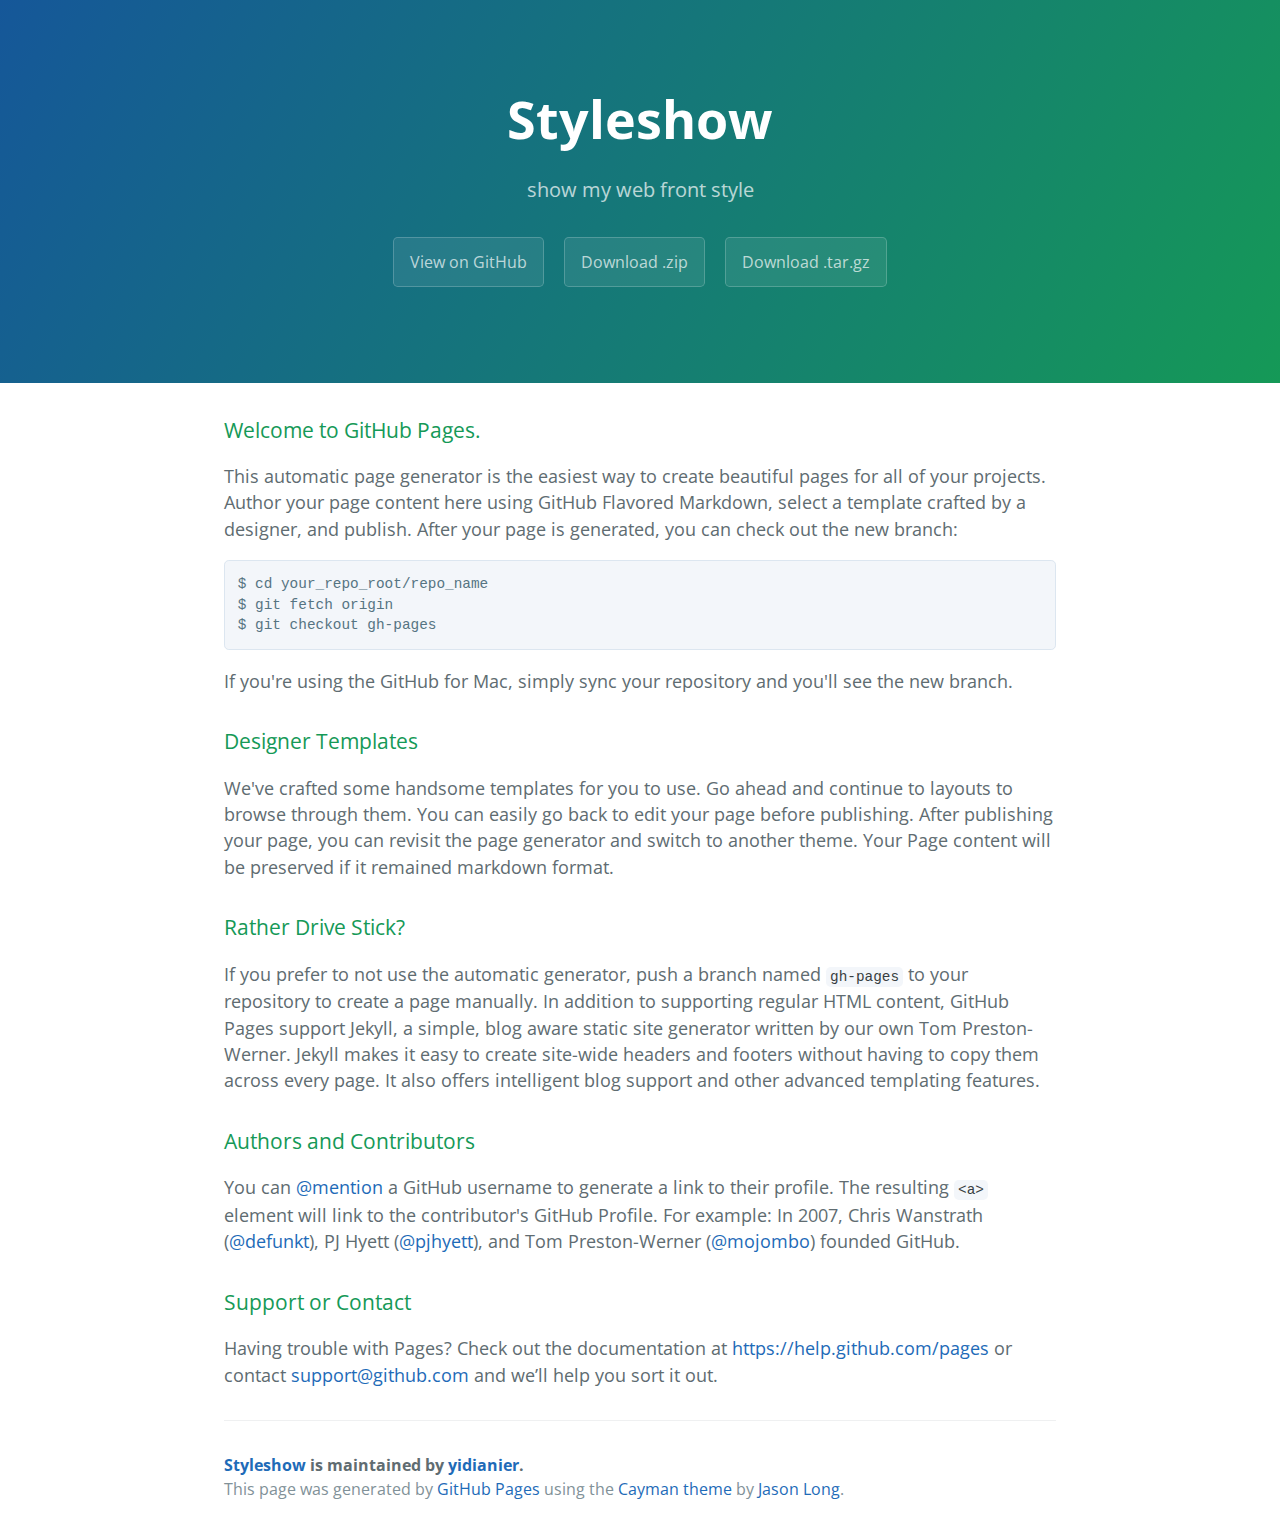
<file: index.html>
<!DOCTYPE html>
<html lang="en-us">
  <head>
    <meta charset="UTF-8">
    <title>Styleshow by yidianier</title>
    <meta name="viewport" content="width=device-width, initial-scale=1">
    <link rel="stylesheet" type="text/css" href="stylesheets/normalize.css" media="screen">
    <link href='http://fonts.googleapis.com/css?family=Open+Sans:400,700' rel='stylesheet' type='text/css'>
    <link rel="stylesheet" type="text/css" href="stylesheets/stylesheet.css" media="screen">
    <link rel="stylesheet" type="text/css" href="stylesheets/github-light.css" media="screen">
  </head>
  <body>
    <section class="page-header">
      <h1 class="project-name">Styleshow</h1>
      <h2 class="project-tagline">show my web front style</h2>
      <a href="https://github.com/yidianier/StyleShow" class="btn">View on GitHub</a>
      <a href="https://github.com/yidianier/StyleShow/zipball/master" class="btn">Download .zip</a>
      <a href="https://github.com/yidianier/StyleShow/tarball/master" class="btn">Download .tar.gz</a>
    </section>

    <section class="main-content">
      <h3>
<a id="welcome-to-github-pages" class="anchor" href="#welcome-to-github-pages" aria-hidden="true"><span class="octicon octicon-link"></span></a>Welcome to GitHub Pages.</h3>

<p>This automatic page generator is the easiest way to create beautiful pages for all of your projects. Author your page content here using GitHub Flavored Markdown, select a template crafted by a designer, and publish. After your page is generated, you can check out the new branch:</p>

<pre><code>$ cd your_repo_root/repo_name
$ git fetch origin
$ git checkout gh-pages
</code></pre>

<p>If you're using the GitHub for Mac, simply sync your repository and you'll see the new branch.</p>

<h3>
<a id="designer-templates" class="anchor" href="#designer-templates" aria-hidden="true"><span class="octicon octicon-link"></span></a>Designer Templates</h3>

<p>We've crafted some handsome templates for you to use. Go ahead and continue to layouts to browse through them. You can easily go back to edit your page before publishing. After publishing your page, you can revisit the page generator and switch to another theme. Your Page content will be preserved if it remained markdown format.</p>

<h3>
<a id="rather-drive-stick" class="anchor" href="#rather-drive-stick" aria-hidden="true"><span class="octicon octicon-link"></span></a>Rather Drive Stick?</h3>

<p>If you prefer to not use the automatic generator, push a branch named <code>gh-pages</code> to your repository to create a page manually. In addition to supporting regular HTML content, GitHub Pages support Jekyll, a simple, blog aware static site generator written by our own Tom Preston-Werner. Jekyll makes it easy to create site-wide headers and footers without having to copy them across every page. It also offers intelligent blog support and other advanced templating features.</p>

<h3>
<a id="authors-and-contributors" class="anchor" href="#authors-and-contributors" aria-hidden="true"><span class="octicon octicon-link"></span></a>Authors and Contributors</h3>

<p>You can <a href="https://github.com/blog/821" class="user-mention">@mention</a> a GitHub username to generate a link to their profile. The resulting <code>&lt;a&gt;</code> element will link to the contributor's GitHub Profile. For example: In 2007, Chris Wanstrath (<a href="https://github.com/defunkt" class="user-mention">@defunkt</a>), PJ Hyett (<a href="https://github.com/pjhyett" class="user-mention">@pjhyett</a>), and Tom Preston-Werner (<a href="https://github.com/mojombo" class="user-mention">@mojombo</a>) founded GitHub.</p>

<h3>
<a id="support-or-contact" class="anchor" href="#support-or-contact" aria-hidden="true"><span class="octicon octicon-link"></span></a>Support or Contact</h3>

<p>Having trouble with Pages? Check out the documentation at <a href="https://help.github.com/pages">https://help.github.com/pages</a> or contact <a href="mailto:support@github.com">support@github.com</a> and we’ll help you sort it out.</p>

      <footer class="site-footer">
        <span class="site-footer-owner"><a href="https://github.com/yidianier/StyleShow">Styleshow</a> is maintained by <a href="https://github.com/yidianier">yidianier</a>.</span>

        <span class="site-footer-credits">This page was generated by <a href="https://pages.github.com">GitHub Pages</a> using the <a href="https://github.com/jasonlong/cayman-theme">Cayman theme</a> by <a href="https://twitter.com/jasonlong">Jason Long</a>.</span>
      </footer>

    </section>

  
  </body>
</html>
</file>
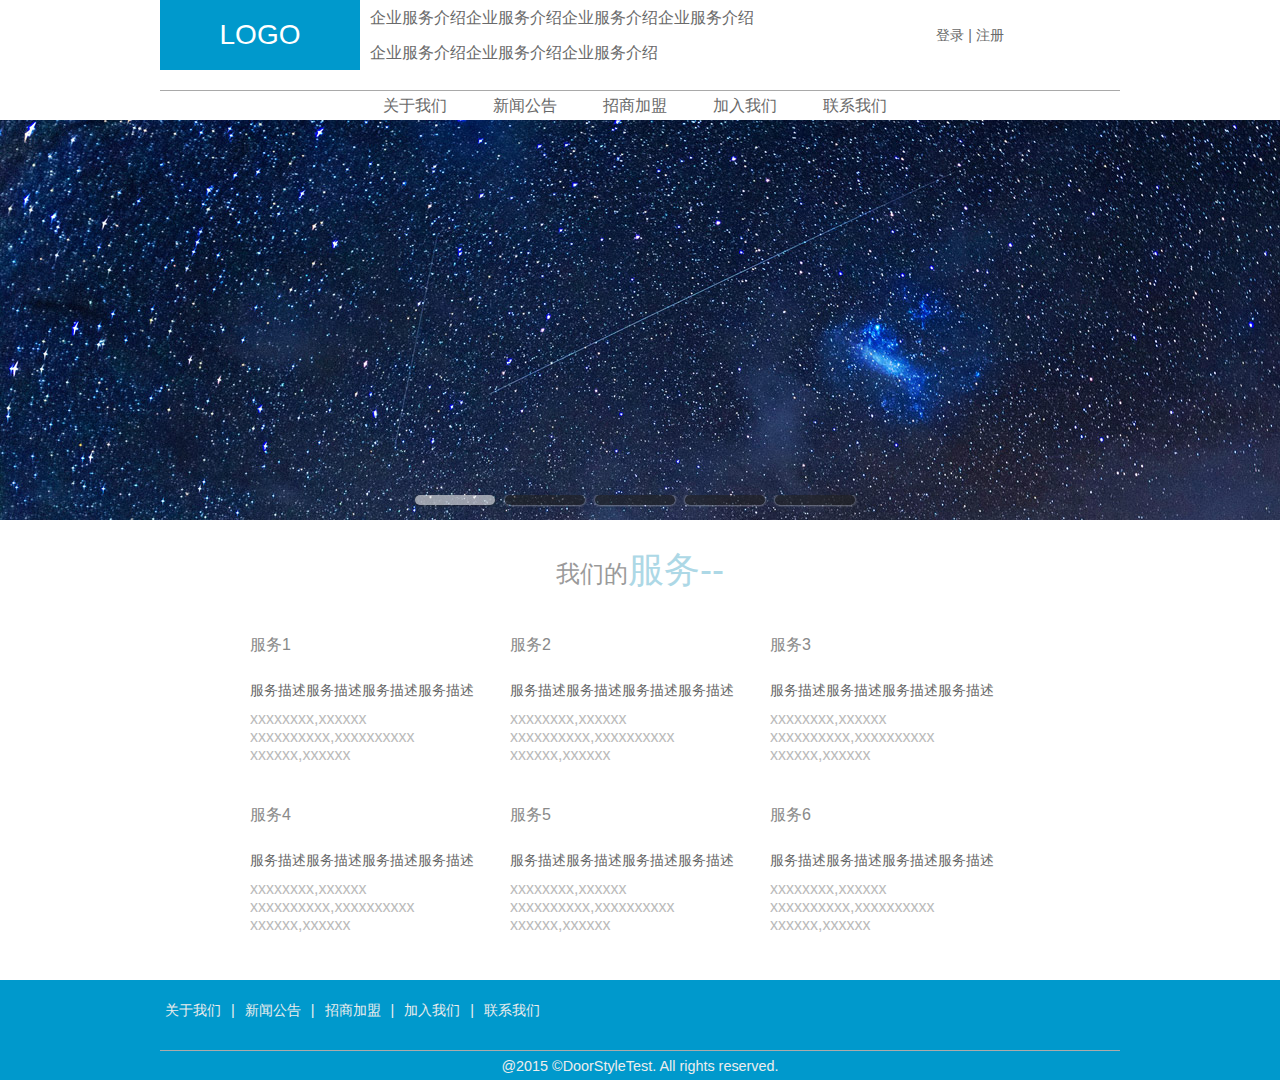
<file: DoorStyle1001.html>
﻿<!DOCTYPE html>
<html>
	<head>
		<title>DoorStyle1001</title>
		<link rel="icon" href="image/favicon.ico" type="image/x-icon" />
		<link rel="shortcut icon" href="image/favicon.ico" type="image/x-icon" />
		<link rel="stylesheet" type="text/css" href="stylesheets/normalize.css" />
		<link rel="stylesheet" type="text/css" href="css/base.css" />
		<link rel="stylesheet" type="text/css" href="css/DoorTest1001.css" />
	</head>
	<body>
		<div class="header">
			<div class="head clearfix">
				<span class="logo">LOGO</span>
				<span class="introduction">企业服务介绍企业服务介绍企业服务介绍企业服务介绍<br />
				企业服务介绍企业服务介绍企业服务介绍
				</span>
				<span class="link-nav">登录&nbsp;|&nbsp;注册</span>
			</div>
			<div class="nav">
				<ul>
					<li>关于我们</li>
					<li>新闻公告</li>
					<li>招商加盟</li>
					<li>加入我们</li>
					<li>联系我们</li>
				</ul>
			</div>
		</div>
		<div class="main-body">
			<div class="slide-banner">
				<div id="banner-item">
				</div>
				<div id="slide-item">
					<ul>
						<li></li>
						<li></li>
						<li></li>
						<li></li>
						<li></li>
					</ul>
				</div>
			</div>
			<div class="brief">我们的<span>服务--</span></div>
			<div class="service-item">
				<ul>
					<li>
						<div class="title">服务1</div>
						<div class="descript">服务描述服务描述服务描述服务描述</div>
						<div class="function">
							xxxxxxxx,xxxxxx<br />
							xxxxxxxxxx,xxxxxxxxxx<br />
							xxxxxx,xxxxxx<br />
						</div>						
					</li>
					<li>
						<div class="title">服务2</div>
						<div class="descript">服务描述服务描述服务描述服务描述</div>
						<div class="function">
							xxxxxxxx,xxxxxx<br />
							xxxxxxxxxx,xxxxxxxxxx<br />
							xxxxxx,xxxxxx<br />
						</div>						
					</li>
					<li>
						<div class="title">服务3</div>
						<div class="descript">服务描述服务描述服务描述服务描述</div>
						<div class="function">
							xxxxxxxx,xxxxxx<br />
							xxxxxxxxxx,xxxxxxxxxx<br />
							xxxxxx,xxxxxx<br />
						</div>						
					</li>
					<li>
						<div class="title">服务4</div>
						<div class="descript">服务描述服务描述服务描述服务描述</div>
						<div class="function">
							xxxxxxxx,xxxxxx<br />
							xxxxxxxxxx,xxxxxxxxxx<br />
							xxxxxx,xxxxxx<br />
						</div>						
					</li>
					<li>
						<div class="title">服务5</div>
						<div class="descript">服务描述服务描述服务描述服务描述</div>
						<div class="function">
							xxxxxxxx,xxxxxx<br />
							xxxxxxxxxx,xxxxxxxxxx<br />
							xxxxxx,xxxxxx<br />
						</div>						
					</li>
					<li>
						<div class="title">服务6</div>
						<div class="descript">服务描述服务描述服务描述服务描述</div>
						<div class="function">
							xxxxxxxx,xxxxxx<br />
							xxxxxxxxxx,xxxxxxxxxx<br />
							xxxxxx,xxxxxx<br />
						</div>						
					</li>
				</ul>
			</div>
		</div>
		<div class="footer">
			<div class="footer-link">
				<ul>
					<li>关于我们</li>
					<li>|</li>
					<li>新闻公告</li>
					<li>|</li>
					<li>招商加盟</li>
					<li>|</li>
					<li>加入我们</li>
					<li>|</li>
					<li>联系我们</li>
				</ul>
			</div>
			<div class="copyright">@2015&nbsp;&copy;DoorStyleTest. All rights reserved.</div>
		</div>
		<script type="text/javascript" src="js/DoorTest1001.js"></script>
	</body>
</html>
</file>
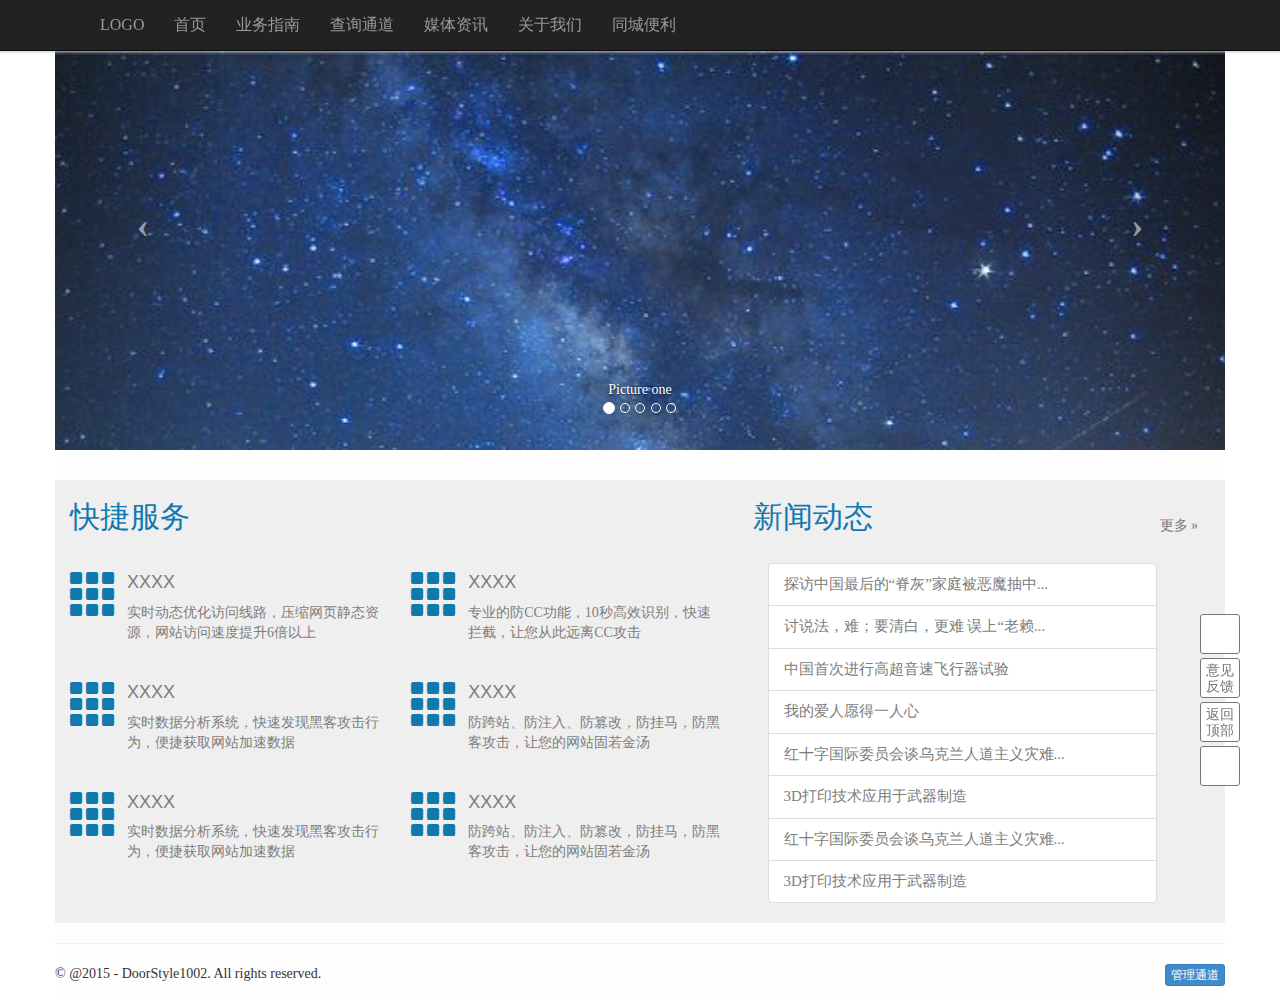
<file: DoorStyle1002.html>
﻿<!DOCTYPE html>
<html>
	<head>
		<title>DoorStyle1002</title>
		<link rel="icon" href="image/favicon.ico" type="image/x-icon" />
		<link rel="shortcut icon" href="image/favicon.ico" type="image/x-icon" />
		<link rel="stylesheet" type="text/css" href="Sources/css/HomeStyle.css" />
		<link rel="stylesheet" type="text/css" href="Sources/css/Common.css" />
		<link rel="stylesheet" type="text/css" href="Sources/css/bootstrap.min.css" />
        <script type="text/javascript" src="Sources/js/jquery-1.10.2.min.js"></script>
        <script type="text/javascript" src="Sources/js/bootstrap.min.js"></script>
        <script type="text/javascript" src="Sources/js/Common.js"></script>
        <script type="text/javascript" src="Sources/js/HomeAction.js"></script>  
		<!--[if lt IE 9]>
		<script src="http://cdn.bootcss.com/html5shiv/3.7.2/html5shiv.min.js"></script>
		<script src="http://cdn.bootcss.com/respond.js/1.4.2/respond.min.js"></script>
		<![endif]-->
	</head>
	<body>
	<div class="navbar navbar-inverse navbar-fixed-top home-header">
        <div class="container">
            <div class="navbar-header">
                <button type="button" class="navbar-toggle" data-toggle="collapse" data-target=".navbar-collapse">
                    <span class="icon-bar"></span>
                    <span class="icon-bar"></span>
                    <span class="icon-bar"></span>
                </button>
            </div>
            <div class="navbar-collapse collapse">
                <ul class="nav navbar-nav">
                    <li><a href="#">LOGO</a></li>
                    <li><a href="#">首页</a></li>
                    <li><a href="#">业务指南</a></li>
                    <li><a href="#">查询通道</a></li>
                    <li><a href="#">媒体资讯</a></li>
                    <li><a href="#">关于我们</a></li>
                    <li><a href="#">同城便利</a></li>
                </ul>
            </div>
        </div>
    </div>
    <div class="fixed-btn-list">
        <ul>
            <li></li>
            <li><a>意见反馈</a></li>
            <li><a>返回顶部</a></li>
            <li></li>
        </ul>
    </div>
    <div class="container body-content home-body">
        <div id="homeCarousel" class="row carousel slide">
            <ol class="carousel-indicators">
                <li data-target="#homeCarousel" data-slide-to="0" class="active"></li>
                <li data-target="#homeCarousel" data-slide-to="1"></li>
                <li data-target="#homeCarousel" data-slide-to="2"></li>
                <li data-target="#homeCarousel" data-slide-to="3"></li>
                <li data-target="#homeCarousel" data-slide-to="4"></li>
            </ol>
            <div class="carousel-inner">
                <div class="item active">
                    <img src="Sources/images/1.jpg" alt="First slide">
                    <div class="carousel-caption">Picture one</div>
                </div>
                <div class="item">
                    <img src="Sources/images/2.jpg" alt="Second slide">
                    <div class="carousel-caption">Picture two</div>
                </div>
                <div class="item">
                    <img src="Sources/images/3.jpg" alt="Third slide">
                    <div class="carousel-caption">Picture three</div>
                </div>
                <div class="item">
                    <img src="Sources/images/4.jpg" alt="Four slide">
                    <div class="carousel-caption">Picture four</div>
                </div>
                <div class="item">
                    <img src="Sources/images/5.jpg" alt="Five slide">
                    <div class="carousel-caption">Picture five</div>
                </div>
            </div>
            <a class="carousel-control left" href="#homeCarousel"
                data-slide="prev"><h1><strong>&lsaquo;</strong></h1></a>
            <a class="carousel-control right" href="#homeCarousel"
                data-slide="next"><h1><strong>&rsaquo;</strong></h1></a>
        </div> 
        <div class="row home-info">
            <div class="col-md-7">
                <h2 class="home-info-item">快捷服务</h2>
                <div class="row">
                    <div class="col-md-6">
                        <div class="row">
                            <div class="col-md-2">
                                <div class="glyphicon glyphicon-th"></div>
                            </div>
                            <div class="col-md-10">
                                <h4>XXXX</h4>
                                <p>实时动态优化访问线路，压缩网页静态资源，网站访问速度提升6倍以上</p>
                            </div>
                        </div>
                    </div>
                    <div class="col-md-6">
                        <div class="row">
                            <div class="col-md-2">
                                <div class="glyphicon glyphicon-th"></div>
                            </div>
                            <div class="col-md-10">
                                <h4>XXXX</h4>
                                <p>专业的防CC功能，10秒高效识别，快速拦截，让您从此远离CC攻击</p>
                            </div>
                        </div>
                    </div>
                </div>
                <div class="row">
                    <div class="col-md-6">
                        <div class="row">
                            <div class="col-md-2">
                                <div class="glyphicon glyphicon-th"></div>
                            </div>
                            <div class="col-md-10">
                                <h4>XXXX</h4>
                                <p>实时数据分析系统，快速发现黑客攻击行为，便捷获取网站加速数据</p>
                            </div>
                        </div>
                    </div>
                    <div class="col-md-6">
                        <div class="row">
                            <div class="col-md-2">
                                <div class="glyphicon glyphicon-th"></div>
                            </div>
                            <div class="col-md-10">
                                <h4>XXXX</h4>
                                <p>防跨站、防注入、防篡改，防挂马，防黑客攻击，让您的网站固若金汤</p>
                            </div>
                        </div>
                    </div>
                </div>
                <div class="row">
                    <div class="col-md-6">
                        <div class="row">
                            <div class="col-md-2">
                                <div class="glyphicon glyphicon-th"></div>
                            </div>
                            <div class="col-md-10">
                                <h4>XXXX</h4>
                                <p>实时数据分析系统，快速发现黑客攻击行为，便捷获取网站加速数据</p>
                            </div>
                        </div>
                    </div>
                    <div class="col-md-6">
                        <div class="row">
                            <div class="col-md-2">
                                <div class="glyphicon glyphicon-th"></div>
                            </div>
                            <div class="col-md-10">
                                <h4>XXXX</h4>
                                <p>防跨站、防注入、防篡改，防挂马，防黑客攻击，让您的网站固若金汤</p>
                            </div>
                        </div>
                    </div>
                </div>
            </div>
            <div class="col-md-5">
                <div class="row">
                    <div class="col-md-6">
                        <h2 class="home-info-item">新闻动态</h2>
                    </div>
                    <div class="col-md-6 text-right">
                        <a class="btn btn-default" href="#">更多 &raquo;</a>
                    </div>
                </div>
                <div class="col-md-11">
                    <ul class="list-group">
                        <li class="list-group-item"><a>探访中国最后的“脊灰”家庭被恶魔抽中...</a></li>
                        <li class="list-group-item"><a>讨说法，难；要清白，更难 误上“老赖...</a></li>
                        <li class="list-group-item"><a>中国首次进行高超音速飞行器试验</a></li>
                        <li class="list-group-item"><a>我的爱人愿得一人心</a></li>
                        <li class="list-group-item"><a>红十字国际委员会谈乌克兰人道主义灾难...</a></li>
                        <li class="list-group-item"><a>3D打印技术应用于武器制造</a></li>
                        <li class="list-group-item"><a>红十字国际委员会谈乌克兰人道主义灾难...</a></li>
                        <li class="list-group-item"><a>3D打印技术应用于武器制造</a></li>
                    </ul>
                </div>
            </div>
        </div>		
        <hr class="row" />
        <footer class="row footer">
            <p>
                <span>&copy; @2015 - DoorStyle1002. All rights reserved.</span>
                <span class="pull-right">
                    <a class="btn btn-xs btn-primary" href="#">管理通道</a>
                </span>
            </p>
        </footer>
    </div>
	</body>
</html>
</file>
<file: stylesheets/stylesheet.css>
* {
  box-sizing: border-box; }

body {
  padding: 0;
  margin: 0;
  font-family: "Open Sans", "Helvetica Neue", Helvetica, Arial, sans-serif;
  font-size: 16px;
  line-height: 1.5;
  color: #606c71; }

a {
  color: #1e6bb8;
  text-decoration: none; }
  a:hover {
    text-decoration: underline; }

.btn {
  display: inline-block;
  margin-bottom: 1rem;
  color: rgba(255, 255, 255, 0.7);
  background-color: rgba(255, 255, 255, 0.08);
  border-color: rgba(255, 255, 255, 0.2);
  border-style: solid;
  border-width: 1px;
  border-radius: 0.3rem;
  transition: color 0.2s, background-color 0.2s, border-color 0.2s; }
  .btn + .btn {
    margin-left: 1rem; }

.btn:hover {
  color: rgba(255, 255, 255, 0.8);
  text-decoration: none;
  background-color: rgba(255, 255, 255, 0.2);
  border-color: rgba(255, 255, 255, 0.3); }

@media screen and (min-width: 64em) {
  .btn {
    padding: 0.75rem 1rem; } }

@media screen and (min-width: 42em) and (max-width: 64em) {
  .btn {
    padding: 0.6rem 0.9rem;
    font-size: 0.9rem; } }

@media screen and (max-width: 42em) {
  .btn {
    display: block;
    width: 100%;
    padding: 0.75rem;
    font-size: 0.9rem; }
    .btn + .btn {
      margin-top: 1rem;
      margin-left: 0; } }

.page-header {
  color: #fff;
  text-align: center;
  background-color: #159957;
  background-image: linear-gradient(120deg, #155799, #159957); }

@media screen and (min-width: 64em) {
  .page-header {
    padding: 5rem 6rem; } }

@media screen and (min-width: 42em) and (max-width: 64em) {
  .page-header {
    padding: 3rem 4rem; } }

@media screen and (max-width: 42em) {
  .page-header {
    padding: 2rem 1rem; } }

.project-name {
  margin-top: 0;
  margin-bottom: 0.1rem; }

@media screen and (min-width: 64em) {
  .project-name {
    font-size: 3.25rem; } }

@media screen and (min-width: 42em) and (max-width: 64em) {
  .project-name {
    font-size: 2.25rem; } }

@media screen and (max-width: 42em) {
  .project-name {
    font-size: 1.75rem; } }

.project-tagline {
  margin-bottom: 2rem;
  font-weight: normal;
  opacity: 0.7; }

@media screen and (min-width: 64em) {
  .project-tagline {
    font-size: 1.25rem; } }

@media screen and (min-width: 42em) and (max-width: 64em) {
  .project-tagline {
    font-size: 1.15rem; } }

@media screen and (max-width: 42em) {
  .project-tagline {
    font-size: 1rem; } }

.main-content :first-child {
  margin-top: 0; }
.main-content img {
  max-width: 100%; }
.main-content h1, .main-content h2, .main-content h3, .main-content h4, .main-content h5, .main-content h6 {
  margin-top: 2rem;
  margin-bottom: 1rem;
  font-weight: normal;
  color: #159957; }
.main-content p {
  margin-bottom: 1em; }
.main-content code {
  padding: 2px 4px;
  font-family: Consolas, "Liberation Mono", Menlo, Courier, monospace;
  font-size: 0.9rem;
  color: #383e41;
  background-color: #f3f6fa;
  border-radius: 0.3rem; }
.main-content pre {
  padding: 0.8rem;
  margin-top: 0;
  margin-bottom: 1rem;
  font: 1rem Consolas, "Liberation Mono", Menlo, Courier, monospace;
  color: #567482;
  word-wrap: normal;
  background-color: #f3f6fa;
  border: solid 1px #dce6f0;
  border-radius: 0.3rem; }
  .main-content pre > code {
    padding: 0;
    margin: 0;
    font-size: 0.9rem;
    color: #567482;
    word-break: normal;
    white-space: pre;
    background: transparent;
    border: 0; }
.main-content .highlight {
  margin-bottom: 1rem; }
  .main-content .highlight pre {
    margin-bottom: 0;
    word-break: normal; }
.main-content .highlight pre, .main-content pre {
  padding: 0.8rem;
  overflow: auto;
  font-size: 0.9rem;
  line-height: 1.45;
  border-radius: 0.3rem; }
.main-content pre code, .main-content pre tt {
  display: inline;
  max-width: initial;
  padding: 0;
  margin: 0;
  overflow: initial;
  line-height: inherit;
  word-wrap: normal;
  background-color: transparent;
  border: 0; }
  .main-content pre code:before, .main-content pre code:after, .main-content pre tt:before, .main-content pre tt:after {
    content: normal; }
.main-content ul, .main-content ol {
  margin-top: 0; }
.main-content blockquote {
  padding: 0 1rem;
  margin-left: 0;
  color: #819198;
  border-left: 0.3rem solid #dce6f0; }
  .main-content blockquote > :first-child {
    margin-top: 0; }
  .main-content blockquote > :last-child {
    margin-bottom: 0; }
.main-content table {
  display: block;
  width: 100%;
  overflow: auto;
  word-break: normal;
  word-break: keep-all; }
  .main-content table th {
    font-weight: bold; }
  .main-content table th, .main-content table td {
    padding: 0.5rem 1rem;
    border: 1px solid #e9ebec; }
.main-content dl {
  padding: 0; }
  .main-content dl dt {
    padding: 0;
    margin-top: 1rem;
    font-size: 1rem;
    font-weight: bold; }
  .main-content dl dd {
    padding: 0;
    margin-bottom: 1rem; }
.main-content hr {
  height: 2px;
  padding: 0;
  margin: 1rem 0;
  background-color: #eff0f1;
  border: 0; }

@media screen and (min-width: 64em) {
  .main-content {
    max-width: 64rem;
    padding: 2rem 6rem;
    margin: 0 auto;
    font-size: 1.1rem; } }

@media screen and (min-width: 42em) and (max-width: 64em) {
  .main-content {
    padding: 2rem 4rem;
    font-size: 1.1rem; } }

@media screen and (max-width: 42em) {
  .main-content {
    padding: 2rem 1rem;
    font-size: 1rem; } }

.site-footer {
  padding-top: 2rem;
  margin-top: 2rem;
  border-top: solid 1px #eff0f1; }

.site-footer-owner {
  display: block;
  font-weight: bold; }

.site-footer-credits {
  color: #819198; }

@media screen and (min-width: 64em) {
  .site-footer {
    font-size: 1rem; } }

@media screen and (min-width: 42em) and (max-width: 64em) {
  .site-footer {
    font-size: 1rem; } }

@media screen and (max-width: 42em) {
  .site-footer {
    font-size: 0.9rem; } }
</file>
<file: stylesheets/github-light.css>
/*
   Copyright 2014 GitHub Inc.

   Licensed under the Apache License, Version 2.0 (the "License");
   you may not use this file except in compliance with the License.
   You may obtain a copy of the License at

       http://www.apache.org/licenses/LICENSE-2.0

   Unless required by applicable law or agreed to in writing, software
   distributed under the License is distributed on an "AS IS" BASIS,
   WITHOUT WARRANTIES OR CONDITIONS OF ANY KIND, either express or implied.
   See the License for the specific language governing permissions and
   limitations under the License.

*/

.pl-c /* comment */ {
  color: #969896;
}

.pl-c1      /* constant, markup.raw, meta.diff.header, meta.module-reference, meta.property-name, support, support.constant, support.variable, variable.other.constant */,
.pl-s .pl-v /* string variable */ {
  color: #0086b3;
}

.pl-e  /* entity */,
.pl-en /* entity.name */ {
  color: #795da3;
}

.pl-s .pl-s1 /* string source */,
.pl-smi      /* storage.modifier.import, storage.modifier.package, storage.type.java, variable.other, variable.parameter.function */ {
  color: #333;
}

.pl-ent /* entity.name.tag */ {
  color: #63a35c;
}

.pl-k /* keyword, storage, storage.type */ {
  color: #a71d5d;
}

.pl-pds              /* punctuation.definition.string, string.regexp.character-class */,
.pl-s                /* string */,
.pl-s .pl-pse .pl-s1 /* string punctuation.section.embedded source */,
.pl-sr               /* string.regexp */,
.pl-sr .pl-cce       /* string.regexp constant.character.escape */,
.pl-sr .pl-sra       /* string.regexp string.regexp.arbitrary-repitition */,
.pl-sr .pl-sre       /* string.regexp source.ruby.embedded */ {
  color: #183691;
}

.pl-v /* variable */ {
  color: #ed6a43;
}

.pl-id /* invalid.deprecated */ {
  color: #b52a1d;
}

.pl-ii /* invalid.illegal */ {
  background-color: #b52a1d;
  color: #f8f8f8;
}

.pl-sr .pl-cce /* string.regexp constant.character.escape */ {
  color: #63a35c;
  font-weight: bold;
}

.pl-ml /* markup.list */ {
  color: #693a17;
}

.pl-mh        /* markup.heading */,
.pl-mh .pl-en /* markup.heading entity.name */,
.pl-ms        /* meta.separator */ {
  color: #1d3e81;
  font-weight: bold;
}

.pl-mq /* markup.quote */ {
  color: #008080;
}

.pl-mi /* markup.italic */ {
  color: #333;
  font-style: italic;
}

.pl-mb /* markup.bold */ {
  color: #333;
  font-weight: bold;
}

.pl-md /* markup.deleted, meta.diff.header.from-file */ {
  background-color: #ffecec;
  color: #bd2c00;
}

.pl-mi1 /* markup.inserted, meta.diff.header.to-file */ {
  background-color: #eaffea;
  color: #55a532;
}

.pl-mdr /* meta.diff.range */ {
  color: #795da3;
  font-weight: bold;
}

.pl-mo /* meta.output */ {
  color: #1d3e81;
}
</file>
<file: css/base.css>
/* CSS Document */
@charset "utf-8";

/* -- common style */
* {
	margin: 0;
	padding: 0;
	outline-style: none;
}

html,
body {
	width: 100%;
	margin: 0 auto;
}

/* html5 element style */
article,
aside,
details,
figcaption,
figure,
footer,
header,
hgroup,
menu,
nav,
section {
	display: block;
}

a {
	cursor: pointer;
	display: block;
	transition: color 1s;
	text-decoration: none;
	-moz-transition: color 1s;	/* Firefox 4 */
	-webkit-transition: color 1s;	/* Safari and Chrome */
	-o-transition: color 1s;	/* Opera */
}

/* image common style */
img {
	max-width: 100%;
	height: auto;
	border: none;
}

/* common list style */
ul {
    list-style: none;
    outline-style: none;
    list-style-type: none;
    float: left;
    overflow: hidden;
    display: inline;
}
ul li {
    float: left;
    overflow: hidden;
    display: inline;
}

textarea 
{
    resize: none;
}

/*
input[type="button"], input[type="submit"], input[type="reset"] {
	-webkit-appearance: none;
}
*/

.clearfix:after {
	visibility: hidden;
	height: 0;
	content: "";
	font-size: 0;
	clear: both;
	display: block;
}
.clearfix {
	*zoom: 1;
}
/* common style -- */
</file>
<file: css/DoorTest1001.css>
/* CSS Document */
@charset "utf-8";

* {
	margin: 0px;
	padding: 0px;
	margin: 0 auto;
}

body {
	width: 100%;
}

/* -- skeleton */
.header {
	width: 960px;
	height: 120px;
}
.main-body {
	width: 100%;
	height: auto !important;
	height: 500px;
	min-height: 500px;
}
.footer {
	width: 100%;
	height: 100px;
	margin-top: 20px;
	background-color: #0099cc;
}
/* skeleton -- */

/* -- header inner style */
.head {
	width: 960px;
	height: 70px;

	/* inline-block blank */
	font-size: 0;
	letter-spacing: 0px;/*根据不同字体字号或许需要做一定的调整*/
	word-spacing: 0px;
}
.nav {
	width: 960px;
	height: 30px;
	margin-top: 20px;
	border-top: 1px solid #a9a9a9;
}

.logo,
.introduction,
.link-nav {
	float: left;
	overflow: hidden;
	height: 100%;
	display: inline-block;
	*display: inline;
	*zoom: 1;
	letter-spacing: normal;
	word-spacing: normal;
	font-family: microsoft yahei,verdana,arial,helvetica,sans-serif;
}

/* .head --> .logo */
.logo {
	width: 200px;
	line-height: 70px;
	text-align: center;
	font-size: 28px;
	color: #fff;
	background-color: #0099cc;
}
.logo:hover {
	cursor: pointer;
}
/* .head --> .introduction */
.introduction {
	width: 400px;
	margin-left: 10px;
	color: #6a6a6a;
	font-size: 16px;
	line-height: 35px;
}

/* .head --> .link-nav */
.link-nav {
	width: 200px;
	margin-left: 100px;
	line-height: 70px;
	font-size: 14px;
	color: #686868;
	text-align: center;
}
.link-nav:hover {
	cursor: pointer;
}
.nav ul {
	height: 30px;
	line-height: 30px;
	font-size: 16px;
	color: #696969;
	margin-left: 200px;
	font-family: microsoft yahei,verdana,arial,helvetica,sans-serif;
}
.nav ul li {
	width: 110px;
	text-align: center;
}
.nav ul li:hover {
	cursor: pointer;
}
/* header inner style -- */

/* -- main-body inner style */
.slide-banner {
	position: relative;
	width: 100%;
	height: 400px;
	z-index: 1;
}
.brief {
	width: 960px;
	height: 100px;
	line-height: 100px;
	text-align: center;
	font-family: microsoft yahei,verdana,arial,helvetica,sans-serif;
	font-size: 24px;
	color: #9a9a9a;
}
.brief span {
	font-size: 1.5em;
	color: lightblue;
}
.service-item {
	width: 780px;
	height: auto !important;
	min-height: 340px;
	height: 340px;
	font-family: microsoft yahei,verdana,arial,helvetica,sans-serif;
}
.service-item ul {
	width: 780px;
	height: auto !important;
	min-height: 340px;
	height: 340px;
}
.service-item ul li {
	float: left;
	overflow: hidden;
	display: inline-block;
	width: 260px;
	height: 170px;
}
.service-item .title {
	width: 100%;
	height: 50px;
	line-height: 50px;
	color: #898989;
	font-size: 16px;
}
.service-item .descript {
	width: 100%;
	height: 40px;
	line-height: 40px;
	color: #686868;
	font-size: 14px;
}
.service-item .function {
	width; 100%;
	height: 60px;
	font-size: 16px;
	color: #bababa;
}
#slide-item {	
	position: absolute;
	width: 100%;
	height: 10px;
	top: 375px;
	left: 0;
	z-index: 10;
}
#slide-item ul {
	position: relative;
	left: 50%;
	width: auto;
	height: 12px;
	margin-left: -225px;
}
#slide-item ul li {
	width: 80px;
	height: 10px;
	line-height: 10px;
	margin-right: 10px;
	border-radius: 20px;
	background-color: rgba(33,33,33,.6);
	box-shadow: 0px 0px 3px rgba(235,235,235,.8);
}
#slide-item ul li:hover {
	cursor: pointer;
	background-color: rgba(240,240,240,.6);
	box-shadow: 0px 0px 3px rgba(33,33,33,.8);
}
#slide-item ul li.active {
	background-color: rgba(240,240,240,.6);
	box-shadow: 0px 0px 3px rgba(33,33,33,.8);
}
#banner-item {
	width: 100%;
	height: 100%;
}
/* main-body inner style -- */

/* -- footer inner style */
.footer-link {
	width: 960px;
	height: 70px;
}
.footer-link ul {
	height: 60px;
	line-height: 60px;
}
.footer-link ul li {
	width: auto;
	margin: 0 5px;	
	text-align: center;
	font-size: .9em;
	font-family: microsoft yahei,verdana,arial,helvetica,sans-serif;
	color: #ededed;
}
.footer-link ul li:hover {
	cursor: pointer;
}
.copyright {
	width: 960px;
	height: 30px;
	line-height: 30px;
	border-top: solid 1px #ababab;
	text-align: center;
	font-size: .9em;
	font-family: microsoft yahei,verdana,arial,helvetica,sans-serif;
	color: #ededed;
}
/* footer inner style -- */
</file>
<file: Sources/css/HomeStyle.css>
﻿/* css document */

/*  Layout style at Home */

.navbar {
    background-color: #fff;
    border: none;
    margin-bottom: 20px;
}

.navbar:hover {
    background-color: #222;
    color: #fff;
}

.navbar-inverse .navbar-brand {
    font-weight: 700;
    font-size: 16pt;
    color: #000;
}

.navbar-inverse .navbar-nav > li > a {
    font-size: 12pt;
}

.navbar-inverse .navbar-nav > li:hover {
    background-color: #2e2e2e;
}

.home-body {
    margin-top: 50px;
    background-color: #fefefe;
}

.footer {
}


/*  Index style at Home */

.home-header {
    -o-box-shadow: 0 0 3px 1px #cdcecf;
    -moz-box-shadow: 0 0 3px 1px #cdcecf;
    -webkit-box-shadow: 0 0 3px 1px #cdcecf;
    box-shadow: 0 0 3px 1px #cdcecf;
}

.carousel {
    height: 400px;
    background-color: #000;
}

.carousel .item {
    height: 400px;
    background-color: #000;
}

.carousel-inner > .item > img {
    width: 100%;
}

.carousel-control {
    padding-top: 135px;
}

.home-info {
    margin: 30px auto 0;
    background-color: #efefef;
    color: #7d7d7d;
}

.home-info h2 {
    color: #1179ae;
}

.home-info-item {
    margin-bottom: 30px;
}

.list-group {
    margin-bottom: 0;
}
.list-group-item {
    background-color: #efefef;
    border: none;
}

.list-group-item > a {
    color: #7d7d7d;
    font-size: 15px;
}

.home-info-item~.row:not(:first-child) {
    margin-top: 20px;
}

.home-info .btn-default {
    margin-top: 30px;
    border: none;
    background-color: #efefef;
    color: #7a7a7a;
}

.home-info .btn-default:hover {
    background-color: #bebebe;
    color: #fafafa;
}

.home-info .glyphicon {
    font-size: 48px;
    color: #1179ae;
}
</file>
<file: Sources/css/Common.css>
﻿/* css document */

* {
    margin: 0;
    padding: 0;
    font-family: 'Microsoft YaHei';
}

body,h1,h2,h3,h4,h5,h6 {
    margin: 0px;
    padding: 0px;
    font-family: 'Microsoft YaHei';
}

ul {
    margin: 0;
    padding: 0;
    list-style: none;
    outline-style: none;
}

a {
    outline: none;
}

/*  Layout style at Home */

.fixed-btn-list {
    position: fixed;
    right: 40px;
    bottom: 110px;
    z-index: 99;
    width: 40px;
    border-radius: 3px;
    background-color: transparent !important;
}

.fixed-btn-list ul {
    margin: 0;
    padding: 0;
    list-style: none;
    outline-style: none;
    line-height: 40px;
    width: 40px;
}

.fixed-btn-list ul li {
    width: 40px;
    height: 40px;
    margin: 4px auto;
    border: #777 1px solid;
    border-radius: 3px;
    background-color: #fff;
}

.fixed-btn-list ul li a {
    display: block;
    line-height: 16px;
    text-align: center;
    padding: 4px;
    color: #777;
    text-decoration: none;
    outline: 0 none;
    cursor: pointer;
}

.fixed-btn-list ul li a:hover {
    background-color: #777;
    color: #fff;
    border-radius: 3px;
}

@font-face {
  font-family: 'Glyphicons Halflings';
  src: url('../fonts/glyphicons-halflings-regular.eot');
  src: url('../fonts/glyphicons-halflings-regular.eot?#iefix') format('embedded-opentype'), url('../fonts/glyphicons-halflings-regular.woff') format('woff'), url('../../fonts/glyphicons-halflings-regular.ttf') format('truetype'), url('../../fonts/glyphicons-halflings-regular.svg#glyphicons_halflingsregular') format('svg');
}

.glyphicon {
  position: relative;
  top: 1px;
  display: inline-block;
  font-family: 'Glyphicons Halflings';
  -webkit-font-smoothing: antialiased;
  font-style: normal;
  font-weight: normal;
  line-height: 1;
  -moz-osx-font-smoothing: grayscale;
}
</file>
